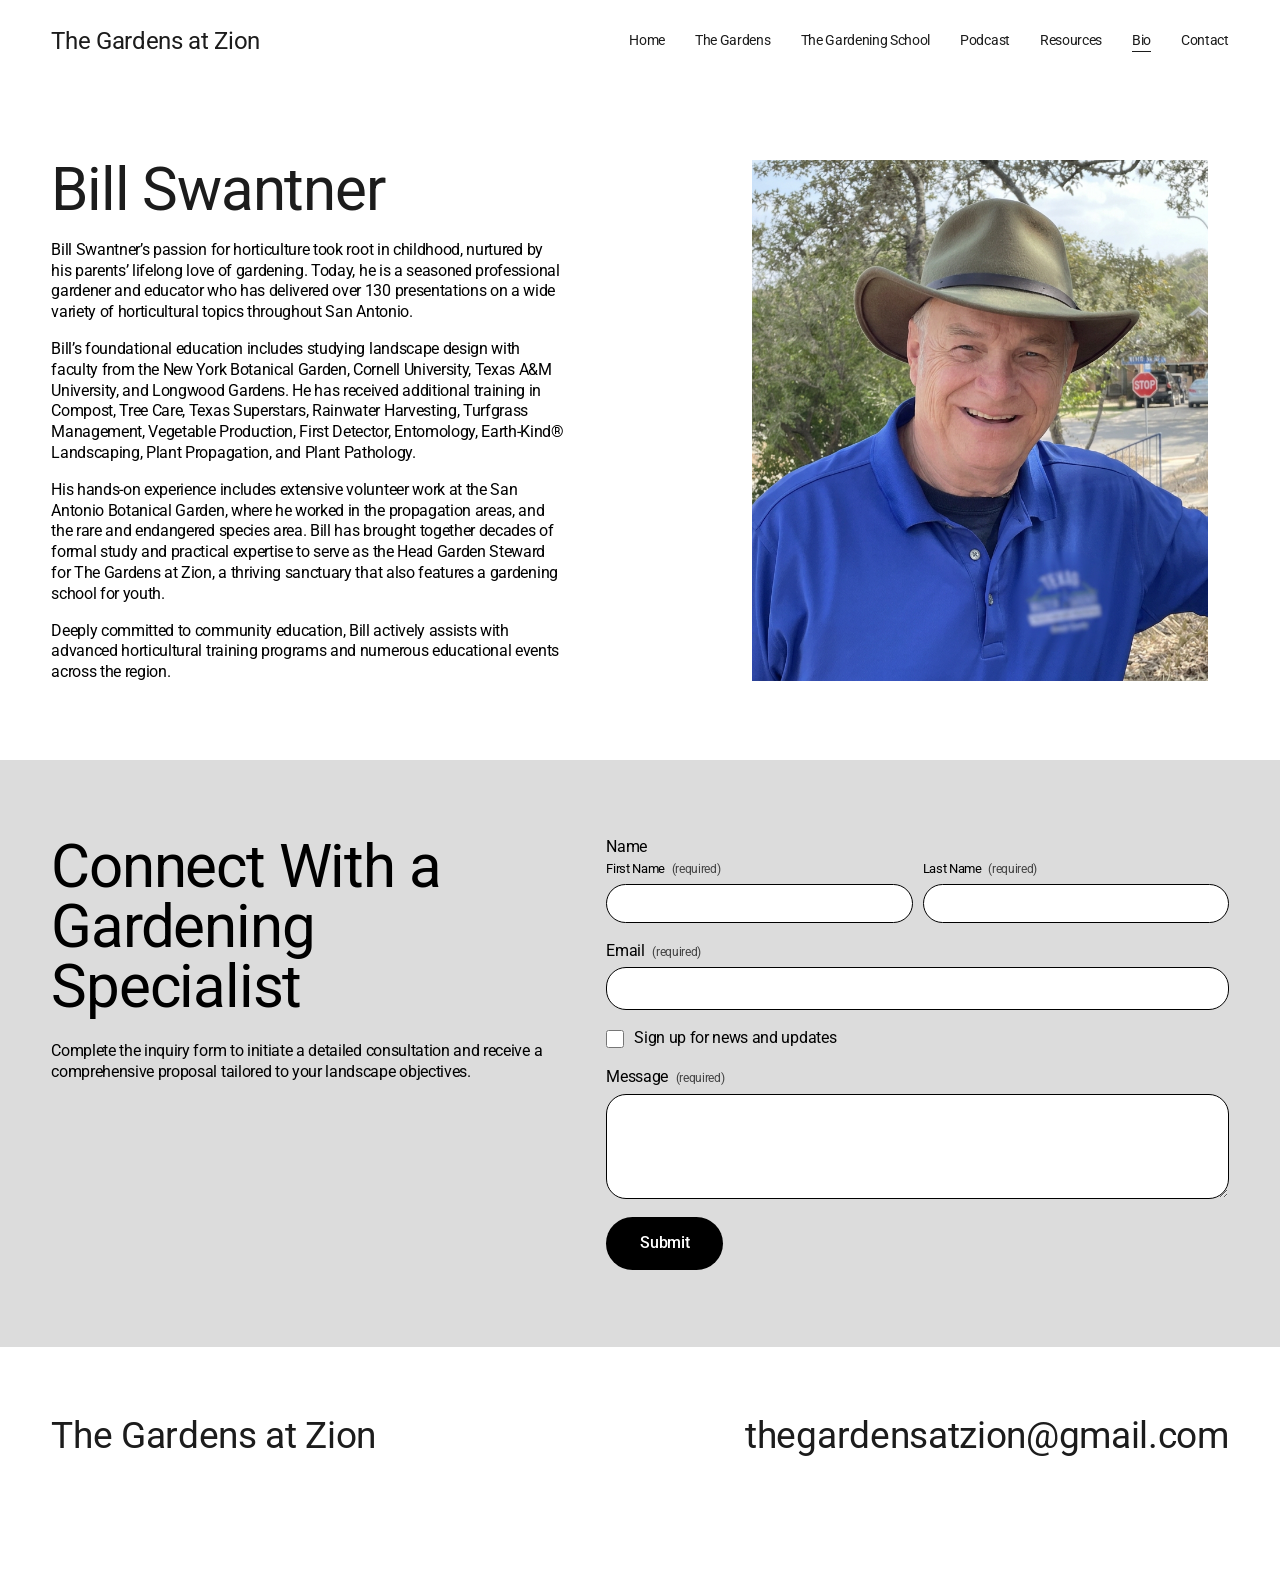
<file: about.html>
<!DOCTYPE html>
<html lang="en">
<head>
  <meta charset="UTF-8">
  <meta name="viewport" content="width=device-width, initial-scale=1.0">
  <title>Biography — The Gardens at Zion</title>
  <meta name="description" content="Cultivating resilient gardens through research-based horticulture and community stewardship in Bexar County.">
  <link rel="preconnect" href="https://fonts.googleapis.com">
  <link rel="preconnect" href="https://fonts.gstatic.com" crossorigin>
  <link href="https://fonts.googleapis.com/css2?family=Roboto:ital,wght@0,400;0,500;1,400&display=swap" rel="stylesheet">
  <link rel="stylesheet" href="style.css">
</head>
<body>
  <a class="skip-link" href="#page">Skip to Content</a>

  <header class="site-header">
    <div class="container header-inner">
      <a class="site-title" href="index.html">The Gardens at Zion</a>
      <button class="nav-toggle" type="button" aria-expanded="false" aria-controls="site-nav" aria-label="Menu">
        <span></span><span></span>
      </button>
      <nav id="site-nav" class="site-nav" aria-label="Main">
          <a href="home.html">Home</a>
          <a href="the-gardens.html">The Gardens</a>
          <a href="the-gardening-school.html">The Gardening School</a>
          <a href="podcast.html">Podcast</a>
          <a href="resources.html">Resources</a>
          <a href="about.html" aria-current="page">Bio</a>
          <a href="contact.html">Contact</a>
      </nav>
    </div>
  </header>

  <main id="page">
    <section class="section">
      <div class="container bio-grid">
        <div class="bio-text">
          <h1>Bill Swantner</h1>
          <div class="prose">
            <p>Bill Swantner’s passion for horticulture took root in childhood, nurtured by his parents’ lifelong love of gardening. Today, he is a seasoned professional gardener and educator who has delivered over 130 presentations on a wide variety of horticultural topics throughout San Antonio.</p>
            <p>Bill’s foundational education includes studying landscape design with faculty from the New York Botanical Garden, Cornell University, Texas A&amp;M University, and Longwood Gardens. He has received additional training in Compost, Tree Care, Texas Superstars, Rainwater Harvesting, Turfgrass Management, Vegetable Production, First Detector, Entomology, Earth-Kind® Landscaping, Plant Propagation, and Plant Pathology. </p>
            <p>His hands-on experience includes extensive volunteer work at the San Antonio Botanical Garden, where he worked in the propagation areas, and the rare and endangered species area. Bill has brought together decades of formal study and practical expertise to serve as the Head Garden Steward for The Gardens at Zion, a thriving sanctuary that also features a gardening school for youth.</p>
            <p>Deeply committed to community education, Bill actively assists with advanced horticultural training programs and numerous educational events across the region.</p>
          </div>
        </div>
        <figure class="bio-photo"><img src="images/bio-bill-swantner.png" alt="Bill Swantner in a wide-brimmed hat and blue shirt" width="1200" height="896"></figure>
      </div>
    </section>

    <section class="section section-grey">
      <div class="container inquiry-grid">
        <div>
          <h1>Connect With a Gardening Specialist</h1>
          <p>Complete the inquiry form to initiate a detailed consultation and receive a comprehensive proposal tailored to your landscape objectives.</p>
        </div>
        <div>
          <form class="contact-form" data-mailto="thegardensatzion@gmail.com" data-subject="Gardening inquiry">
            <fieldset>
              <legend>Name</legend>
              <div class="field-row">
                <label>First Name <span class="req">(required)</span>
                  <input type="text" name="first" autocomplete="given-name" required></label>
                <label>Last Name <span class="req">(required)</span>
                  <input type="text" name="last" autocomplete="family-name" required></label>
              </div>
            </fieldset>
            <label>Email <span class="req">(required)</span>
              <input type="email" name="email" autocomplete="email" required></label>
            <label class="checkbox"><input type="checkbox" name="newsletter"> Sign up for news and updates</label>
            <label>Message <span class="req">(required)</span>
              <textarea name="message" rows="4" required></textarea></label>
            <button type="submit">Submit</button>
            <p class="form-note" hidden>Your email app should now open with your message ready to send. If it doesn’t, write to <a href="mailto:thegardensatzion@gmail.com">thegardensatzion@gmail.com</a>.</p>
          </form>
        </div>
      </div>
    </section>
  </main>

  <footer class="site-footer">
    <div class="container footer-inner">
      <p class="footer-title">The Gardens at Zion</p>
      <p class="footer-email"><a href="mailto:thegardensatzion@gmail.com">thegardensatzion@gmail.com</a></p>
    </div>
  </footer>

  <script src="script.js"></script>
</body>
</html>
</file>
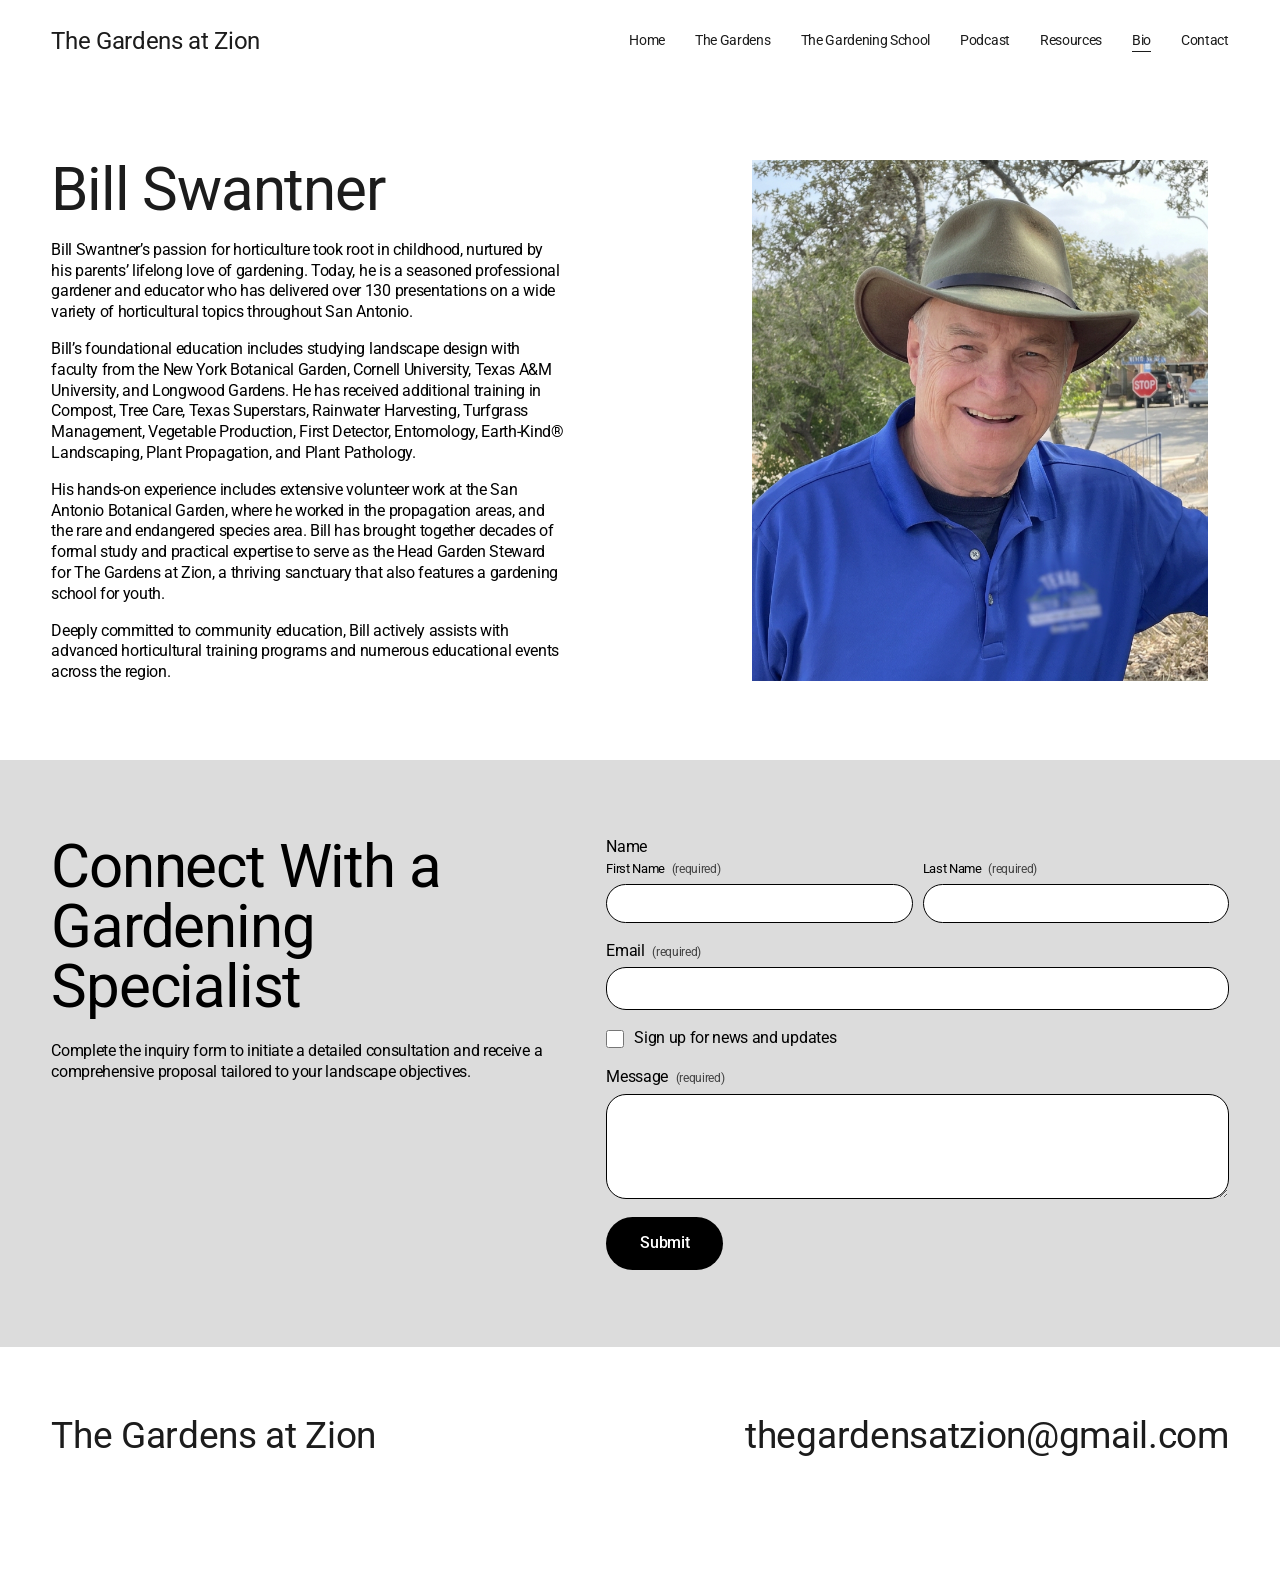
<file: bio.html>
<!DOCTYPE html>
<html lang="en">
<head>
  <meta charset="UTF-8">
  <title>The Gardens at Zion</title>
  <!-- This page only forwards visitors to about.html. Edit about.html instead. -->
  <meta http-equiv="refresh" content="0; url=about.html">
  <link rel="canonical" href="about.html">
</head>
<body>
  <p><a href="about.html">Continue to The Gardens at Zion</a></p>
</body>
</html>
</file>
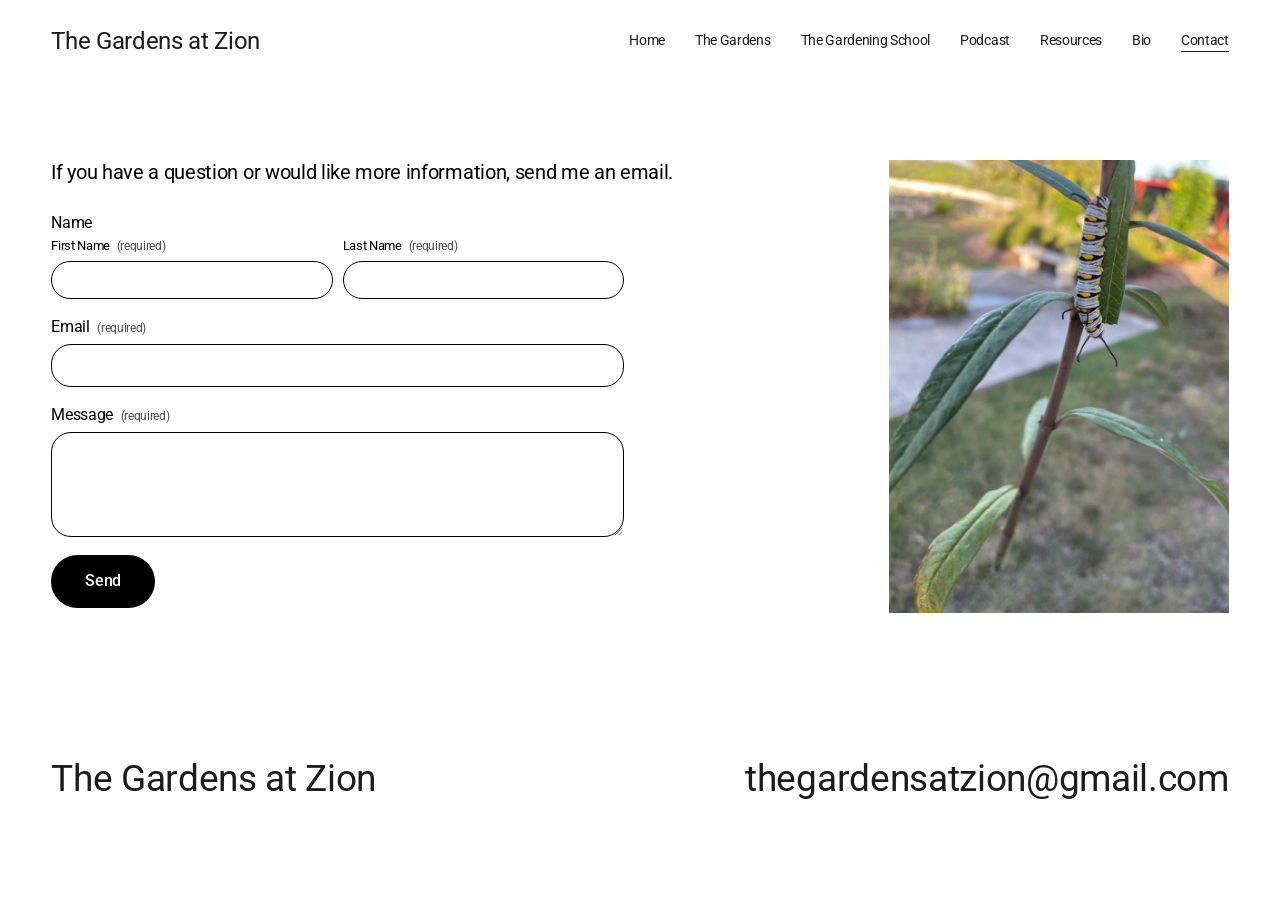
<file: contact.html>
<!DOCTYPE html>
<html lang="en">
<head>
  <meta charset="UTF-8">
  <meta name="viewport" content="width=device-width, initial-scale=1.0">
  <title>Contact — The Gardens at Zion</title>
  <meta name="description" content="Cultivating resilient gardens through research-based horticulture and community stewardship in Bexar County.">
  <link rel="preconnect" href="https://fonts.googleapis.com">
  <link rel="preconnect" href="https://fonts.gstatic.com" crossorigin>
  <link href="https://fonts.googleapis.com/css2?family=Roboto:ital,wght@0,400;0,500;1,400&display=swap" rel="stylesheet">
  <link rel="stylesheet" href="style.css">
</head>
<body>
  <a class="skip-link" href="#page">Skip to Content</a>

  <header class="site-header">
    <div class="container header-inner">
      <a class="site-title" href="index.html">The Gardens at Zion</a>
      <button class="nav-toggle" type="button" aria-expanded="false" aria-controls="site-nav" aria-label="Menu">
        <span></span><span></span>
      </button>
      <nav id="site-nav" class="site-nav" aria-label="Main">
          <a href="home.html">Home</a>
          <a href="the-gardens.html">The Gardens</a>
          <a href="the-gardening-school.html">The Gardening School</a>
          <a href="podcast.html">Podcast</a>
          <a href="resources.html">Resources</a>
          <a href="about.html">Bio</a>
          <a href="contact.html" aria-current="page">Contact</a>
      </nav>
    </div>
  </header>

  <main id="page">
    <section class="section">
      <div class="container contact-grid">
        <div>
          <p class="lead">If you have a question or would like more information, send me an email.</p>
          <form class="contact-form" data-mailto="thegardensatzion@gmail.com" data-subject="Question from the website">
            <fieldset>
              <legend>Name</legend>
              <div class="field-row">
                <label>First Name <span class="req">(required)</span>
                  <input type="text" name="first" autocomplete="given-name" required></label>
                <label>Last Name <span class="req">(required)</span>
                  <input type="text" name="last" autocomplete="family-name" required></label>
              </div>
            </fieldset>
            <label>Email <span class="req">(required)</span>
              <input type="email" name="email" autocomplete="email" required></label>
            <label>Message <span class="req">(required)</span>
              <textarea name="message" rows="4" required></textarea></label>
            <button type="submit">Send</button>
            <p class="form-note" hidden>Your email app should now open with your message ready to send. If it doesn’t, write to <a href="mailto:thegardensatzion@gmail.com">thegardensatzion@gmail.com</a>.</p>
          </form>
        </div>
        <figure class="contact-photo"><img src="images/contact.jpg" alt="Striped caterpillar climbing a plant stem" width="1500" height="2000" loading="lazy"></figure>
      </div>
    </section>
  </main>

  <footer class="site-footer">
    <div class="container footer-inner">
      <p class="footer-title">The Gardens at Zion</p>
      <p class="footer-email"><a href="mailto:thegardensatzion@gmail.com">thegardensatzion@gmail.com</a></p>
    </div>
  </footer>

  <script src="script.js"></script>
</body>
</html>
</file>
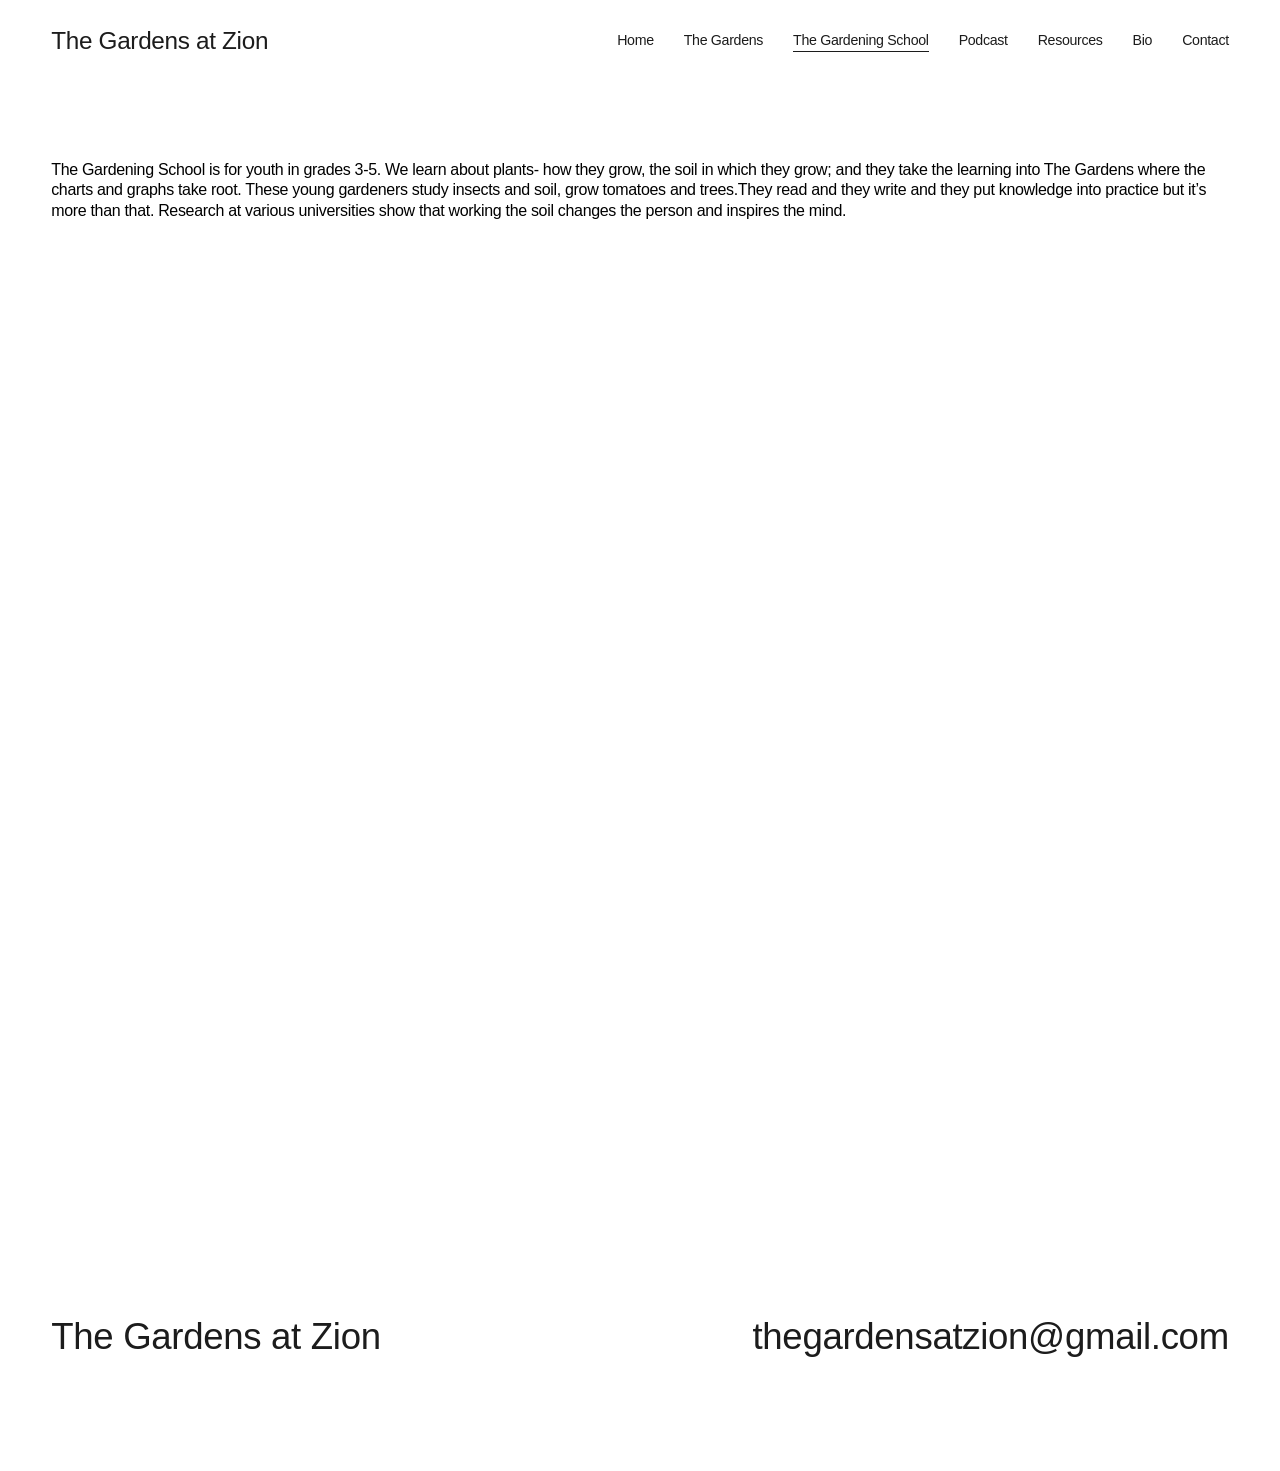
<file: gardening-school.html>
<!DOCTYPE html>
<html lang="en">
<head>
  <meta charset="UTF-8">
  <title>The Gardens at Zion</title>
  <!-- This page only forwards visitors to the-gardening-school.html. Edit the-gardening-school.html instead. -->
  <meta http-equiv="refresh" content="0; url=the-gardening-school.html">
  <link rel="canonical" href="the-gardening-school.html">
</head>
<body>
  <p><a href="the-gardening-school.html">Continue to The Gardens at Zion</a></p>
</body>
</html>
</file>
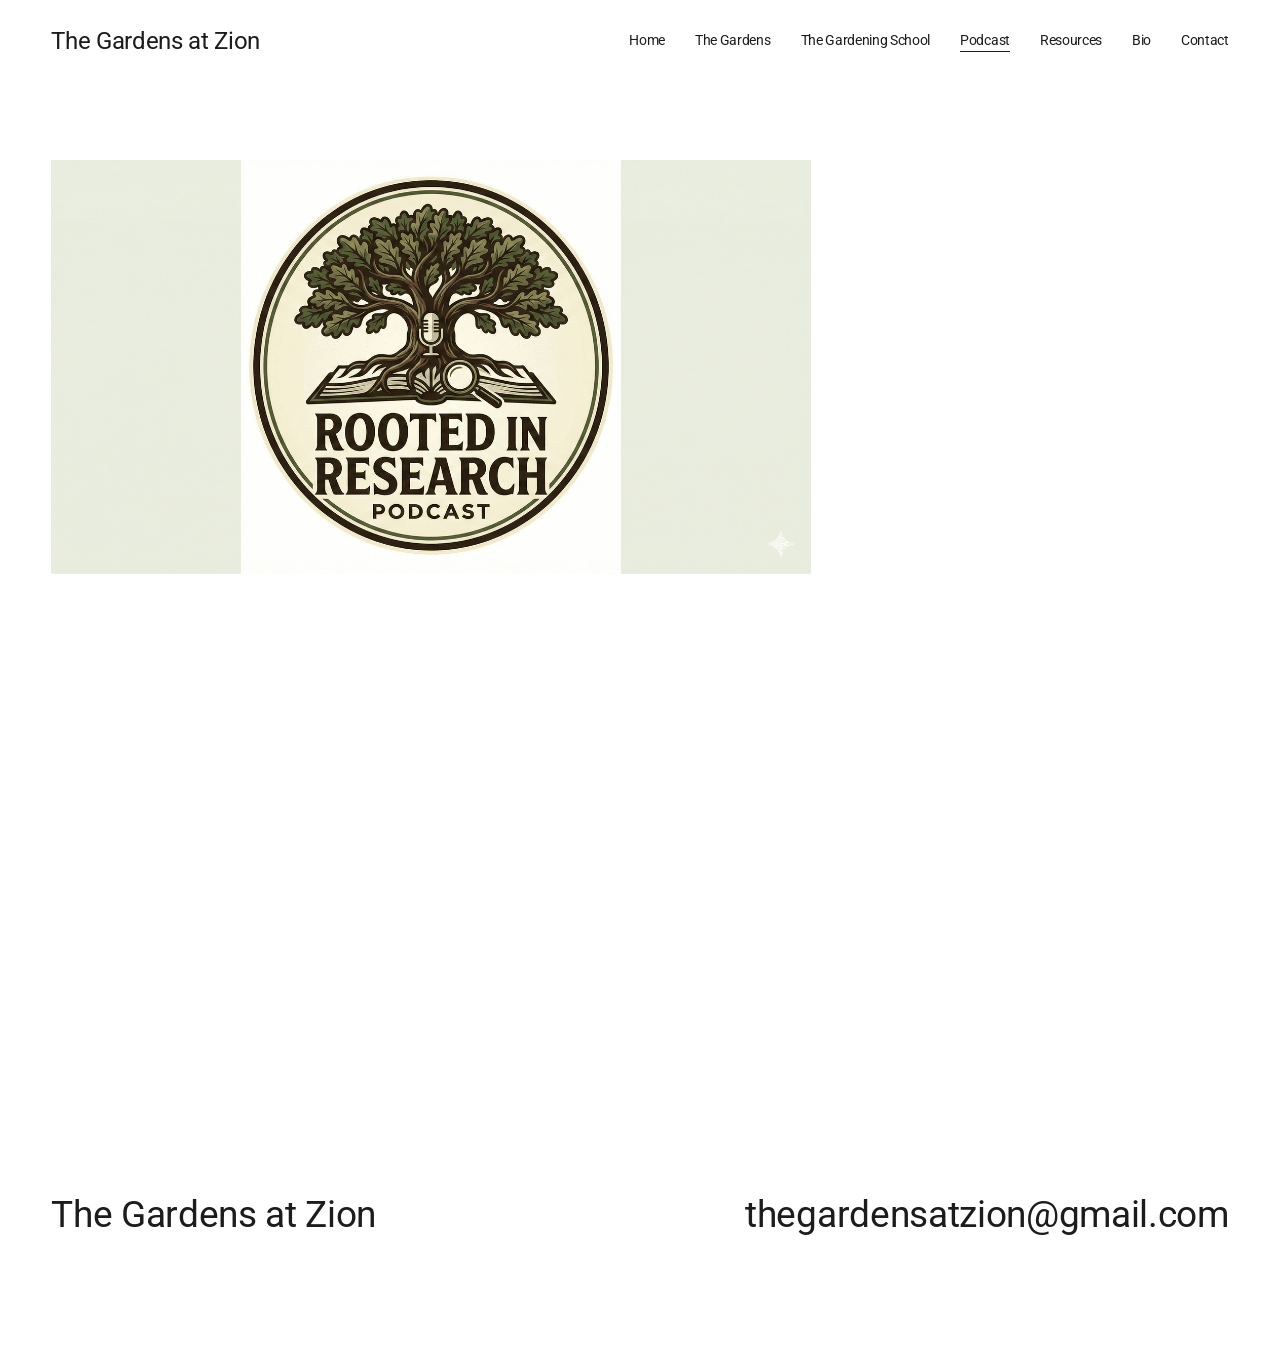
<file: podcast.html>
<!DOCTYPE html>
<html lang="en">
<head>
  <meta charset="UTF-8">
  <meta name="viewport" content="width=device-width, initial-scale=1.0">
  <title>Podcast — The Gardens at Zion</title>
  <meta name="description" content="Cultivating resilient gardens through research-based horticulture and community stewardship in Bexar County.">
  <link rel="preconnect" href="https://fonts.googleapis.com">
  <link rel="preconnect" href="https://fonts.gstatic.com" crossorigin>
  <link href="https://fonts.googleapis.com/css2?family=Roboto:ital,wght@0,400;0,500;1,400&display=swap" rel="stylesheet">
  <link rel="stylesheet" href="style.css">
</head>
<body>
  <a class="skip-link" href="#page">Skip to Content</a>

  <header class="site-header">
    <div class="container header-inner">
      <a class="site-title" href="index.html">The Gardens at Zion</a>
      <button class="nav-toggle" type="button" aria-expanded="false" aria-controls="site-nav" aria-label="Menu">
        <span></span><span></span>
      </button>
      <nav id="site-nav" class="site-nav" aria-label="Main">
          <a href="home.html">Home</a>
          <a href="the-gardens.html">The Gardens</a>
          <a href="the-gardening-school.html">The Gardening School</a>
          <a href="podcast.html" aria-current="page">Podcast</a>
          <a href="resources.html">Resources</a>
          <a href="about.html">Bio</a>
          <a href="contact.html">Contact</a>
      </nav>
    </div>
  </header>

  <main id="page">
    <section class="section">
      <div class="container">
        <figure class="podcast-art"><img src="images/podcast.png" alt="Rooted in Research Podcast logo: an oak tree growing from an open book" width="1500" height="818"></figure>
      </div>
    </section>

    <!-- PODBEAN MULTI-EPISODE PLAYER -->
    <section class="section">
      <div class="container">
        <iframe title="Gardening in Clay Soil in Bexar County Texas" allowtransparency="true" height="315" width="100%" style="border: none; min-width: min(100%, 430px);height:315px;" scrolling="no" data-name="pb-iframe-player" src="https://www.podbean.com/player-v2/?i=fqa36-14e79c7-pbblog-playlist&share=1&download=1&rtl=0&fonts=Arial&skin=1&font-color=auto&logo_link=episode_page&order=episodic&limit=10&filter=all&ss=a713390a017602015775e868a2cf26b0&btn-skin=7&size=315" loading="lazy" allowfullscreen=""></iframe>
      </div>
    </section>
  </main>

  <footer class="site-footer">
    <div class="container footer-inner">
      <p class="footer-title">The Gardens at Zion</p>
      <p class="footer-email"><a href="mailto:thegardensatzion@gmail.com">thegardensatzion@gmail.com</a></p>
    </div>
  </footer>

  <script src="script.js"></script>
</body>
</html>
</file>
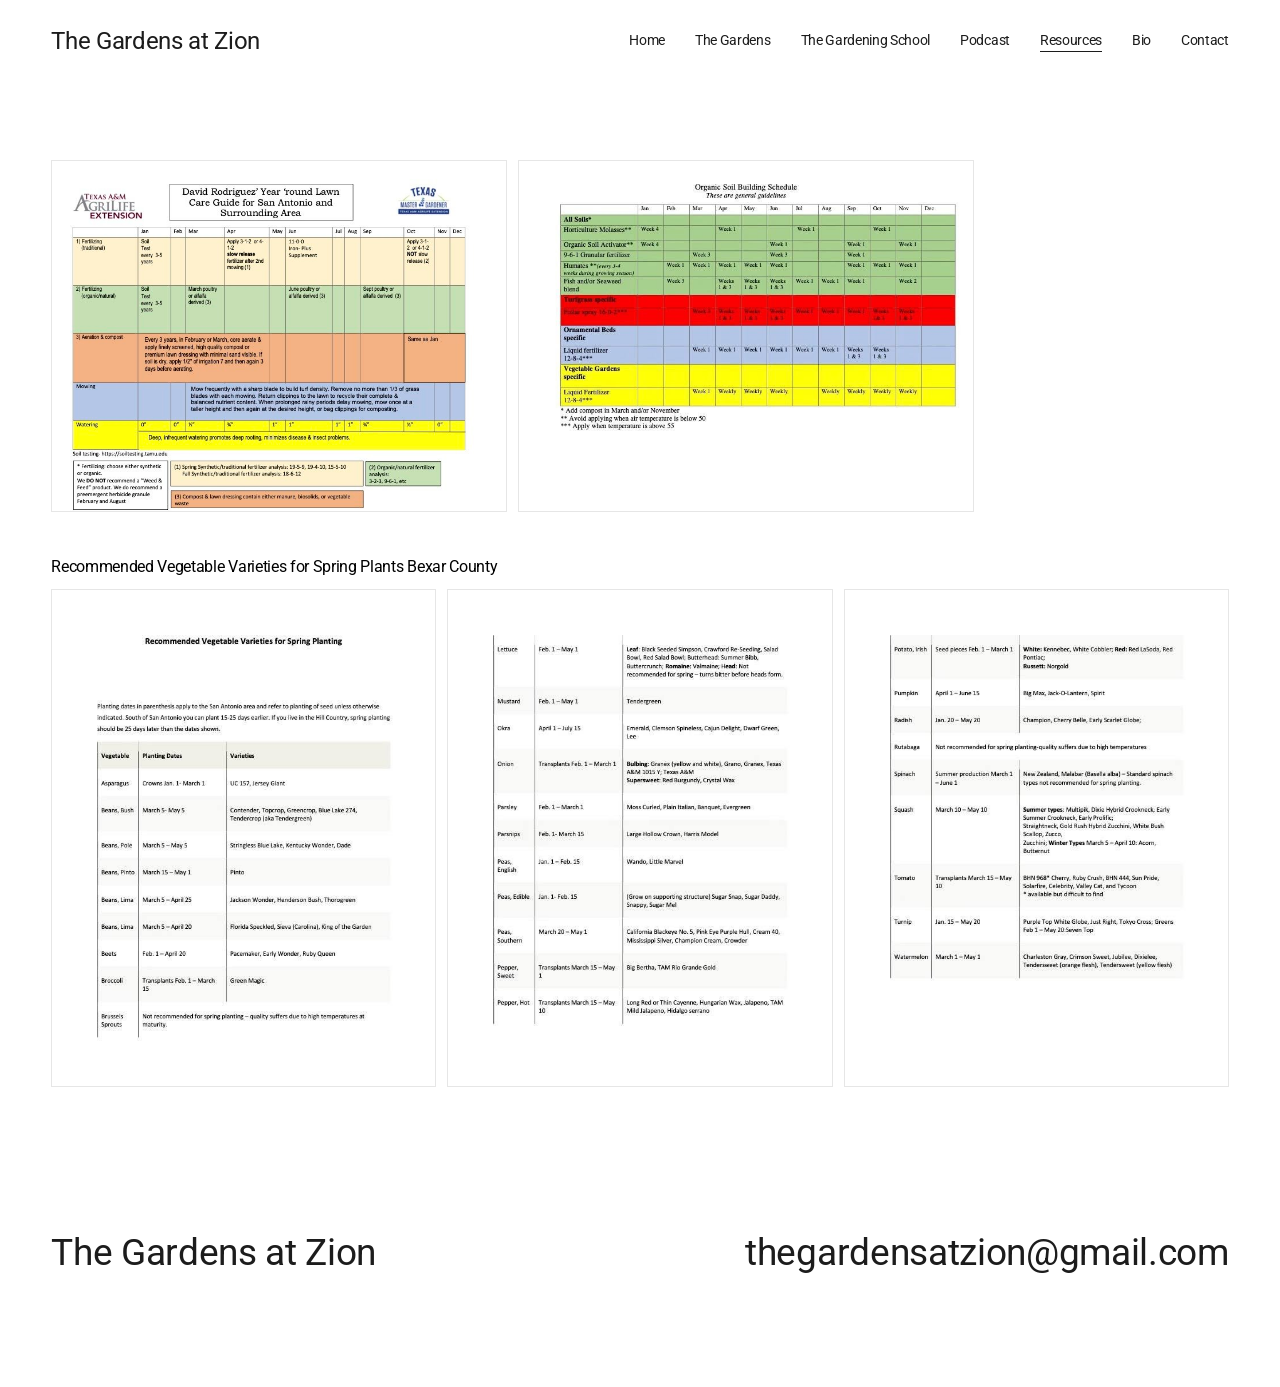
<file: resources.html>
<!DOCTYPE html>
<html lang="en">
<head>
  <meta charset="UTF-8">
  <meta name="viewport" content="width=device-width, initial-scale=1.0">
  <title>Resources — The Gardens at Zion</title>
  <meta name="description" content="Cultivating resilient gardens through research-based horticulture and community stewardship in Bexar County.">
  <link rel="preconnect" href="https://fonts.googleapis.com">
  <link rel="preconnect" href="https://fonts.gstatic.com" crossorigin>
  <link href="https://fonts.googleapis.com/css2?family=Roboto:ital,wght@0,400;0,500;1,400&display=swap" rel="stylesheet">
  <link rel="stylesheet" href="style.css">
</head>
<body>
  <a class="skip-link" href="#page">Skip to Content</a>

  <header class="site-header">
    <div class="container header-inner">
      <a class="site-title" href="index.html">The Gardens at Zion</a>
      <button class="nav-toggle" type="button" aria-expanded="false" aria-controls="site-nav" aria-label="Menu">
        <span></span><span></span>
      </button>
      <nav id="site-nav" class="site-nav" aria-label="Main">
          <a href="home.html">Home</a>
          <a href="the-gardens.html">The Gardens</a>
          <a href="the-gardening-school.html">The Gardening School</a>
          <a href="podcast.html">Podcast</a>
          <a href="resources.html" aria-current="page">Resources</a>
          <a href="about.html">Bio</a>
          <a href="contact.html">Contact</a>
      </nav>
    </div>
  </header>

  <main id="page">
    <section class="section">
      <div class="container">
        <div class="docs docs-2">
        <figure><a href="images/resources-turf-calendar.jpg" target="_blank" rel="noopener"><img src="images/resources-turf-calendar.jpg" alt="Turf care calendar" width="792" height="612" loading="lazy"></a></figure>
        <figure><a href="images/resources-2.jpg" target="_blank" rel="noopener"><img src="images/resources-2.jpg" alt="Seasonal planting chart" width="792" height="612" loading="lazy"></a></figure>
        </div>
        <p class="docs-caption">Recommended Vegetable Varieties for Spring Plants Bexar County</p>
        <div class="docs docs-3">
        <figure><a href="images/resources-3.jpg" target="_blank" rel="noopener"><img src="images/resources-3.jpg" alt="Recommended vegetable varieties for spring planting, page 1" width="612" height="792" loading="lazy"></a></figure>
        <figure><a href="images/resources-4.jpg" target="_blank" rel="noopener"><img src="images/resources-4.jpg" alt="Recommended vegetable varieties for spring planting, page 2" width="612" height="792" loading="lazy"></a></figure>
        <figure><a href="images/resources-5.jpg" target="_blank" rel="noopener"><img src="images/resources-5.jpg" alt="Recommended vegetable varieties for spring planting, page 3" width="612" height="792" loading="lazy"></a></figure>
        </div>
      </div>
    </section>
  </main>

  <footer class="site-footer">
    <div class="container footer-inner">
      <p class="footer-title">The Gardens at Zion</p>
      <p class="footer-email"><a href="mailto:thegardensatzion@gmail.com">thegardensatzion@gmail.com</a></p>
    </div>
  </footer>

  <script src="script.js"></script>
</body>
</html>
</file>
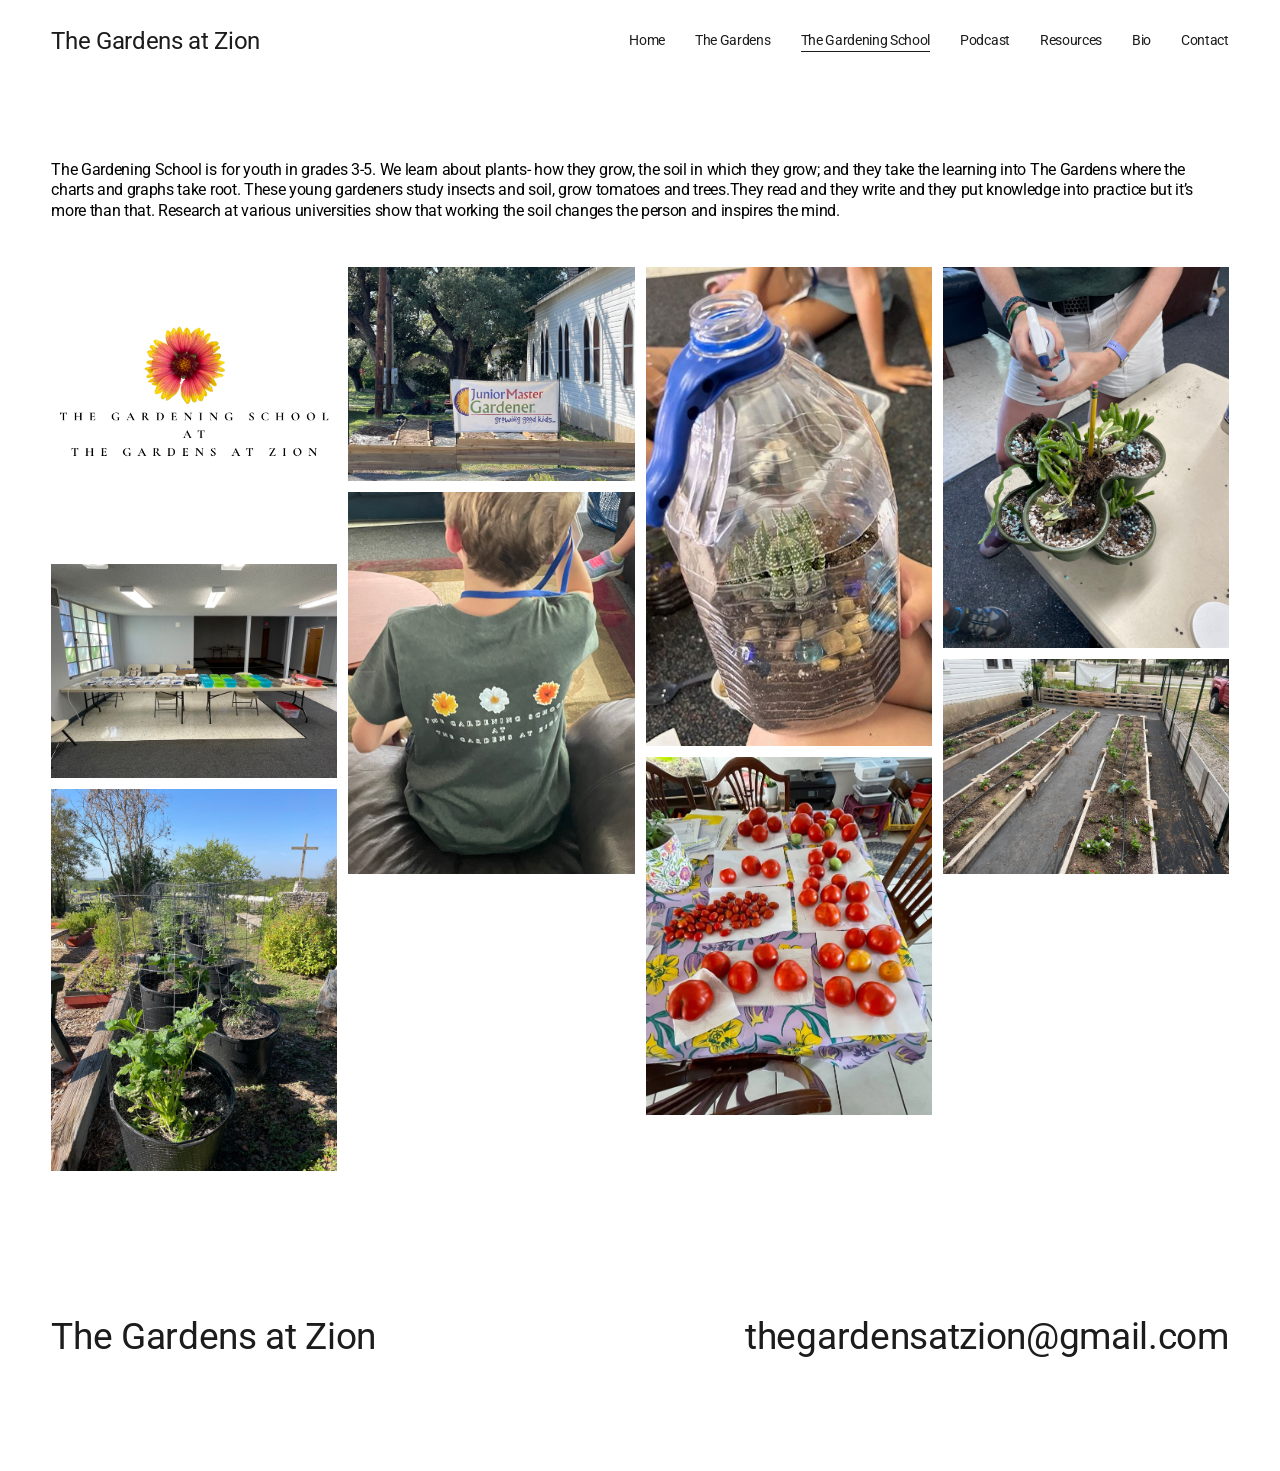
<file: the-gardening-school.html>
<!DOCTYPE html>
<html lang="en">
<head>
  <meta charset="UTF-8">
  <meta name="viewport" content="width=device-width, initial-scale=1.0">
  <title>The Gardening School — The Gardens at Zion</title>
  <meta name="description" content="Cultivating resilient gardens through research-based horticulture.">
  <link rel="preconnect" href="https://fonts.googleapis.com">
  <link rel="preconnect" href="https://fonts.gstatic.com" crossorigin>
  <link href="https://fonts.googleapis.com/css2?family=Roboto:ital,wght@0,400;0,500;1,400&display=swap" rel="stylesheet">
  <link rel="stylesheet" href="style.css">
</head>
<body>
  <a class="skip-link" href="#page">Skip to Content</a>

  <header class="site-header">
    <div class="container header-inner">
      <a class="site-title" href="index.html">The Gardens at Zion</a>
      <button class="nav-toggle" type="button" aria-expanded="false" aria-controls="site-nav" aria-label="Menu">
        <span></span><span></span>
      </button>
      <nav id="site-nav" class="site-nav" aria-label="Main">
          <a href="home.html">Home</a>
          <a href="the-gardens.html">The Gardens</a>
          <a href="the-gardening-school.html" aria-current="page">The Gardening School</a>
          <a href="podcast.html">Podcast</a>
          <a href="resources.html">Resources</a>
          <a href="about.html">Bio</a>
          <a href="contact.html">Contact</a>
      </nav>
    </div>
  </header>

  <main id="page">
    <section class="section">
      <div class="container">
        <div class="prose wide">
          <p>The Gardening School is for youth in grades 3-5. We learn about plants- how they grow, the soil in which they grow; and they take the learning into The Gardens where the charts and graphs take root. These young gardeners study insects and soil, grow tomatoes and trees.They read and they write and they put knowledge into practice but it’s more than that. Research at various universities show that working the soil changes the person and inspires the mind.</p>
        </div>
        <div class="gallery">
        <figure><img src="images/school-1.png" alt="The Gardening School at The Gardens at Zion logo" width="500" height="500" loading="lazy"></figure>
        <figure><img src="images/school-2.jpg" alt="Classroom tables set out with supplies for a gardening lesson" width="1500" height="1125" loading="lazy"></figure>
        <figure><img src="images/school-3.jpg" alt="Container vegetables growing in the garden" width="1500" height="2000" loading="lazy"></figure>
        <figure><img src="images/school-4.jpg" alt="Junior Master Gardener banner in front of raised beds beside the chapel" width="1500" height="1125" loading="lazy"></figure>
        <figure><img src="images/school-5.jpg" alt="A young gardener in a Gardening School t-shirt, seen from behind" width="1500" height="2000" loading="lazy"></figure>
        <figure><img src="images/school-6.jpg" alt="A terrarium with a succulent planted inside a clear plastic jug" width="382" height="640" loading="lazy"></figure>
        <figure><img src="images/school-7.jpg" alt="A table covered with harvested tomatoes" width="1350" height="1688" loading="lazy"></figure>
        <figure><img src="images/school-8.jpg" alt="Students potting succulents" width="1500" height="2000" loading="lazy"></figure>
        <figure><img src="images/school-9.jpg" alt="Long raised garden beds" width="1500" height="1125" loading="lazy"></figure>
        </div>
      </div>
    </section>
  </main>

  <footer class="site-footer">
    <div class="container footer-inner">
      <p class="footer-title">The Gardens at Zion</p>
      <p class="footer-email"><a href="mailto:thegardensatzion@gmail.com">thegardensatzion@gmail.com</a></p>
    </div>
  </footer>

  <script src="script.js"></script>
</body>
</html>
</file>
<file: style.css>
:root {
  --ink: #1c1c1c;
  --black: #000;
  --white: #fff;
  --tint: #fafafa;
  --grey: #dcdcdc;
  --gutter: clamp(20px, 4vw, 60px);
  --gap: 11px;
}

*,
*::before,
*::after { box-sizing: border-box; }

html { -webkit-text-size-adjust: 100%; }

body {
  margin: 0;
  font-family: Roboto, "Helvetica Neue", Arial, sans-serif;
  font-size: clamp(16px, 1.18vw, 17.8px);
  line-height: 1.3;
  letter-spacing: -0.02em;
  color: var(--black);
  background: var(--white);
}

img { display: block; max-width: 100%; height: auto; }
figure { margin: 0; }
a { color: inherit; }

h1, h2 {
  margin: 0;
  font-weight: 400;
  letter-spacing: -0.02em;
  color: var(--ink);
}
h1 { font-size: clamp(40px, 4.66vw, 70.4px); line-height: 1.01; }
h2 { font-size: clamp(30px, 2.86vw, 43.2px); line-height: 1.034; }
p { margin: 0 0 1em; }
p:last-child { margin-bottom: 0; }
.center { text-align: center; }

.container {
  width: 100%;
  max-width: 1800px;
  margin: 0 auto;
  padding: 0 var(--gutter);
}

.skip-link {
  position: absolute;
  left: -9999px;
}
.skip-link:focus {
  left: var(--gutter);
  top: 8px;
  z-index: 10;
  padding: 8px 12px;
  background: var(--white);
}

/* Header */
.site-header { padding: 28px 0; }
.header-inner {
  display: flex;
  align-items: center;
  justify-content: space-between;
  gap: 24px;
}
.site-title {
  font-size: clamp(22px, 1.9vw, 28.7px);
  line-height: 1.1;
  color: var(--ink);
  text-decoration: none;
}
.site-nav {
  display: flex;
  flex-wrap: wrap;
  justify-content: flex-end;
  gap: 8px 30px;
}
.site-nav a {
  font-size: 14.2px;
  line-height: 1.3;
  color: var(--ink);
  text-decoration: none;
  padding-bottom: 1px;
  border-bottom: 1px solid transparent;
}
.site-nav a:hover,
.site-nav a[aria-current="page"] { border-bottom-color: currentColor; }
.nav-toggle { display: none; }

/* Sections */
.section { padding: clamp(40px, 6vw, 92px) 0; }
.section-tint { background: var(--tint); color: var(--ink); }
.section-grey { background: var(--grey); }
.section-grey h1 { color: var(--black); }

.prose { max-width: 515px; }
.prose.wide { max-width: 1157px; }

/* Landing hero */
.hero-section { padding-top: clamp(24px, 4vw, 60px); }
.hero {
  position: relative;
  overflow: hidden;
  background: #222;
}
.hero img {
  width: 100%;
  aspect-ratio: 4 / 3;
  object-fit: cover;
  min-height: 420px;
}
.hero::after {
  content: "";
  position: absolute;
  inset: 0;
  background: rgba(0, 0, 0, 0.3);
}
.hero-text {
  position: absolute;
  z-index: 1;
  right: 4.3%;
  top: 31%;
  width: min(26%, 363px);
  min-width: 250px;
  color: var(--white);
}
.hero-text p { margin: 0; }
.hero-heading { font-size: clamp(32px, 3.4vw, 52px); line-height: 1; }
.hero-subheading {
  font-size: clamp(27px, 2.9vw, 44px);
  line-height: 1.05;
  margin-bottom: 0.35em !important;
  white-space: nowrap;
}

/* Home */
.home-grid {
  display: grid;
  grid-template-columns: repeat(4, 1fr);
  gap: var(--gap);
  align-items: start;
}
.home-intro h2 { margin-bottom: 11px; white-space: nowrap; }
.home-col { display: grid; gap: var(--gap); }
.home-col-a { padding-top: 82px; gap: 52px; }
.home-col-b { gap: 52px; }
.home-col-c { padding-top: 82px; }
.home-col img { width: 100%; aspect-ratio: 340 / 234; object-fit: cover; }

/* Galleries */
.gallery {
  columns: 4;
  column-gap: var(--gap);
  margin-top: clamp(28px, 3.5vw, 52px);
}
.gallery-3 { columns: 3; }
.gallery figure {
  break-inside: avoid;
  margin-bottom: var(--gap);
}
.gallery img { width: 100%; }
.gallery-note {
  max-width: 456px;
  margin: clamp(28px, 3.5vw, 52px) auto 0;
  text-align: center;
}
h2.center + .prose { margin-top: 11px; }

/* Podcast */
.podcast-art { max-width: 760px; }

/* Resources */
.docs {
  display: grid;
  gap: var(--gap);
  align-items: start;
}
.docs-2 { grid-template-columns: repeat(2, minmax(0, 456px)); }
.docs-3 { grid-template-columns: repeat(3, minmax(0, 398px)); }
.docs img { width: 100%; border: 1px solid #e6e6e6; }
.docs a { display: block; }
.docs-caption { margin: clamp(28px, 3.5vw, 52px) 0 11px; }

/* Bio */
.bio-grid {
  display: grid;
  grid-template-columns: minmax(0, 690px) minmax(0, 456px);
  gap: var(--gap);
  align-items: start;
}
.bio-text h1 { margin-bottom: 20px; }
.bio-photo img {
  width: 100%;
  aspect-ratio: 456 / 521;
  object-fit: cover;
}

.inquiry-grid {
  display: grid;
  grid-template-columns: minmax(0, 515px) minmax(0, 632px);
  justify-content: space-between;
  gap: 40px;
  align-items: start;
}
.inquiry-grid h1 { margin-bottom: 24px; }

/* Contact */
.contact-grid {
  display: grid;
  grid-template-columns: minmax(0, 748px) minmax(0, 340px);
  gap: clamp(32px, 8.5vw, 129px);
  align-items: start;
}
.lead {
  font-size: clamp(18px, 1.54vw, 23.3px);
  margin-bottom: 28px;
}
.contact-grid .contact-form { max-width: 573px; }

/* Forms */
.contact-form { display: grid; gap: 18px; }
.contact-form fieldset { border: 0; margin: 0; padding: 0; }
.contact-form legend { padding: 0; margin-bottom: 4px; }
.contact-form label { display: block; }
.contact-form fieldset label { font-size: 0.8em; }
.field-row {
  display: grid;
  grid-template-columns: 1fr 1fr;
  gap: 10px;
}
.req { font-size: 12px; opacity: 0.7; margin-left: 4px; }
.contact-form input[type="text"],
.contact-form input[type="email"],
.contact-form textarea {
  display: block;
  width: 100%;
  margin-top: 6px;
  padding: 10px 16px;
  font: inherit;
  letter-spacing: inherit;
  color: var(--black);
  background: var(--white);
  border: 1px solid var(--black);
  border-radius: 20px;
}
.contact-form textarea { resize: vertical; min-height: 100px; }
.contact-form input:focus-visible,
.contact-form textarea:focus-visible,
.contact-form button:focus-visible {
  outline: 2px solid var(--black);
  outline-offset: 2px;
}
.contact-form .checkbox {
  display: flex;
  align-items: center;
  gap: 10px;
}
.contact-form .checkbox input { width: 18px; height: 18px; margin: 0; accent-color: var(--black); }
.contact-form button {
  justify-self: start;
  padding: 16px 34px;
  font: inherit;
  font-weight: 500;
  letter-spacing: inherit;
  color: var(--white);
  background: var(--black);
  border: 0;
  border-radius: 300px;
  cursor: pointer;
}
.contact-form button:hover { opacity: 0.8; }
.form-note { font-size: 0.9em; }

/* Footer */
.site-footer { padding: clamp(48px, 5.5vw, 82px) 0 clamp(64px, 9vw, 140px); }
.footer-inner {
  display: flex;
  flex-wrap: wrap;
  justify-content: space-between;
  align-items: baseline;
  gap: 12px 40px;
}
.footer-inner p {
  margin: 0;
  font-size: clamp(24px, 2.86vw, 43.2px);
  line-height: 1.034;
  color: var(--ink);
  overflow-wrap: anywhere;
}
.footer-email a { text-decoration: none; }
.footer-email a:hover { text-decoration: underline; }

/* Tablet */
@media (max-width: 1000px) {
  .home-grid { grid-template-columns: repeat(3, 1fr); }
  .home-intro { grid-column: 1 / -1; margin-bottom: 16px; }
  .gallery { columns: 3; }
}

/* Mobile */
@media (max-width: 767px) {
  .site-header { padding: 18px 0; }
  .header-inner { flex-wrap: wrap; }
  .nav-toggle {
    display: grid;
    gap: 7px;
    width: 44px;
    height: 44px;
    padding: 0 8px;
    align-content: center;
    background: none;
    border: 0;
    cursor: pointer;
  }
  .nav-toggle span {
    display: block;
    height: 1px;
    background: var(--ink);
    transition: transform 0.2s;
  }
  .nav-toggle[aria-expanded="true"] span:first-child { transform: translateY(4px) rotate(45deg); }
  .nav-toggle[aria-expanded="true"] span:last-child { transform: translateY(-4px) rotate(-45deg); }
  .site-nav {
    display: none;
    flex-basis: 100%;
    flex-direction: column;
    align-items: flex-start;
    gap: 0;
    padding: 8px 0 4px;
  }
  .site-nav.open { display: flex; }
  .site-nav a { font-size: 22px; padding: 10px 0; }

  .hero img { aspect-ratio: 3 / 4; min-height: 0; }
  .hero-text {
    left: 20px;
    right: 20px;
    top: auto;
    bottom: 24px;
    width: auto;
    min-width: 0;
  }
  .hero-subheading { white-space: normal; }

  .home-grid { grid-template-columns: 1fr 1fr; }
  .home-intro h2 { white-space: normal; }
  .home-col,
  .home-col-a,
  .home-col-b,
  .home-col-c { padding-top: 0; gap: var(--gap); }
  .home-col-c { grid-column: 1 / -1; grid-template-columns: 1fr 1fr; }

  .gallery { columns: 2; }
  .docs-2,
  .docs-3 { grid-template-columns: 1fr; }
  .bio-grid,
  .inquiry-grid,
  .contact-grid { grid-template-columns: 1fr; gap: 32px; }
  .contact-photo { max-width: 340px; }
  .footer-inner { flex-direction: column; }
}
/* ==========================================
   MODAL CONTAINER & BUTTON VISIBILITY FIX
   ========================================== */
.modal-content {
  max-height: 85vh; /* Limits card height to 85% of screen height */
  display: flex;
  flex-direction: column;
  overflow: hidden;
}

.modal-body {
  overflow-y: auto; /* Adds smooth internal scrolling for long text */
  padding: 1.5rem;
  -webkit-overflow-scrolling: touch;
}

/* Keeps the exploration button fully visible and accessible */
.modal-body .btn, 
.modal-body a.btn,
.modal-footer {
  margin-top: 1.5rem;
  margin-bottom: 0.75rem;
  display: inline-block;
}
/* ==========================================
   FORCE MODAL SCROLL & BUTTON VISIBILITY
   ========================================== */
#modal-overlay {
  position: fixed;
  top: 0;
  left: 0;
  width: 100vw;
  height: 100vh;
  background: rgba(0, 0, 0, 0.6);
  display: flex;
  align-items: center;
  justify-content: center;
  z-index: 9999;
  padding: 1rem;
}

#modal-overlay.hidden {
  display: none !important;
}

.modal-content {
  background: #ffffff;
  border-radius: 12px;
  width: 100%;
  max-width: 650px;
  max-height: 80vh !important; /* Forces card to fit inside 80% of screen height */
  display: flex !important;
  flex-direction: column !important;
  overflow: hidden !important;
  box-shadow: 0 20px 25px -5px rgba(0, 0, 0, 0.2);
}

.modal-body {
  padding: 2rem;
  overflow-y: auto !important; /* Enables internal scroll bar for long text */
  -webkit-overflow-scrolling: touch;
  flex: 1 1 auto;
}

.modal-footer {
  padding: 1rem 2rem 1.5rem 2rem;
  background: #f8fafc;
  border-top: 1px solid #e2e8f0;
  text-align: right;
}
/* ==========================================
   MODAL DISPLAY & HIDDEN STATE FIX
   ========================================== */
#modal-overlay {
  position: fixed;
  top: 0;
  left: 0;
  width: 100vw;
  height: 100vh;
  background: rgba(0, 0, 0, 0.6);
  display: flex;
  align-items: center;
  justify-content: center;
  z-index: 9999;
  padding: 1rem;
}

#modal-overlay.hidden {
  display: none !important;
}
</file>
